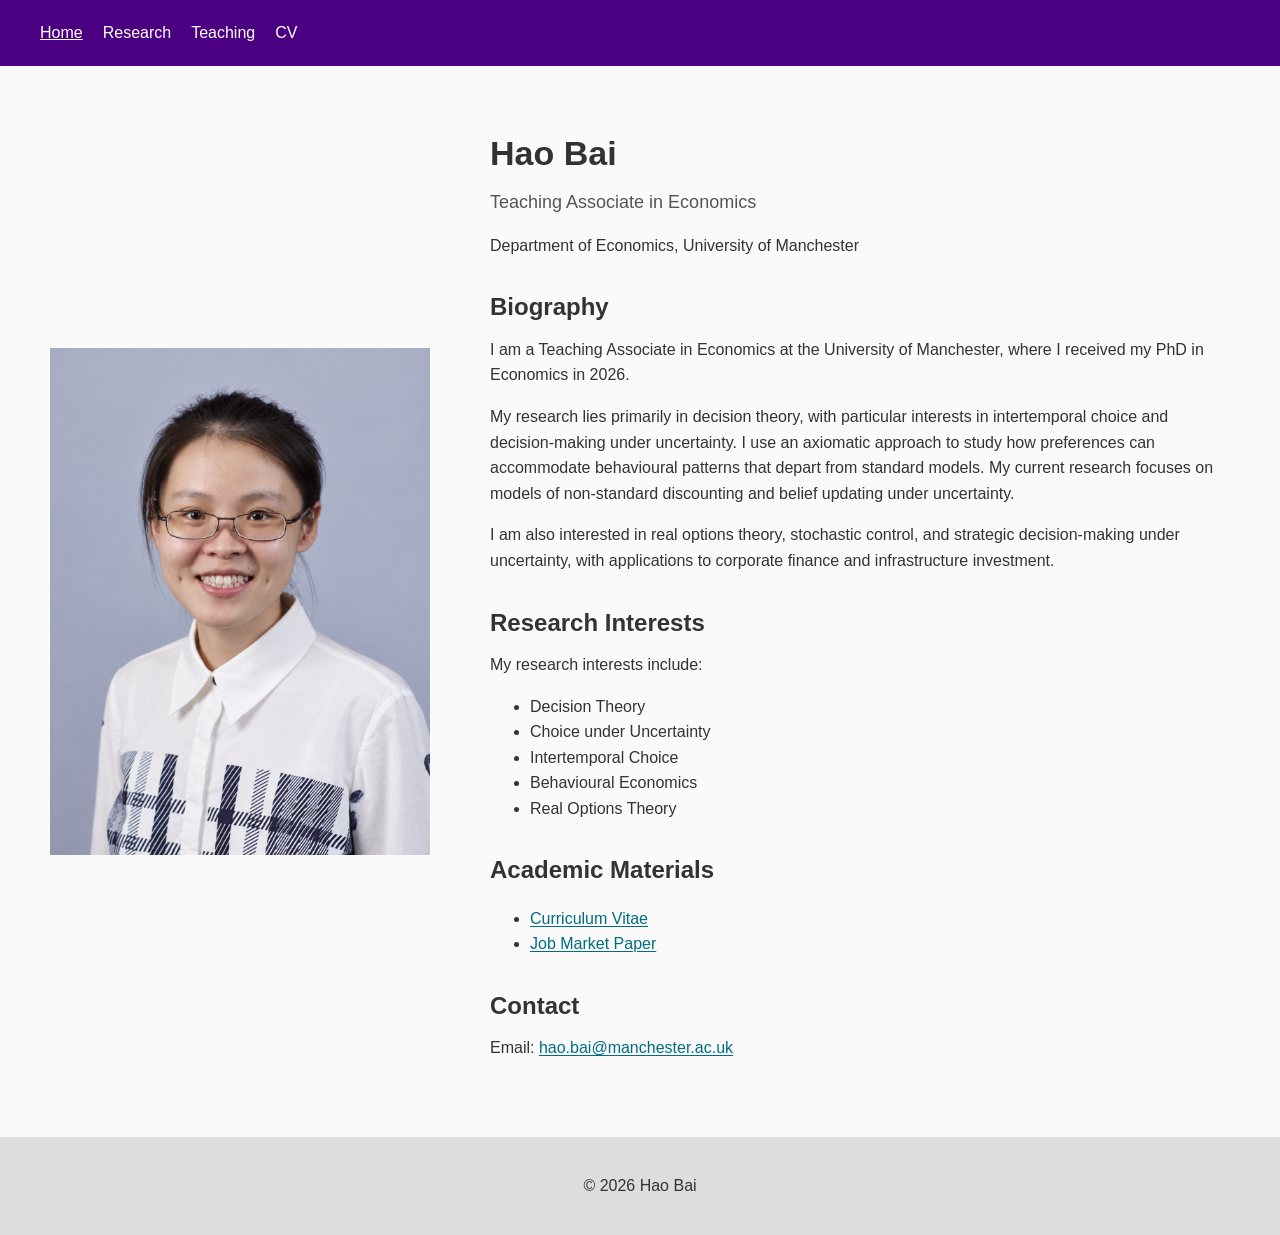
<file: index.html>
<!DOCTYPE html>
<html lang="en">

<head>
    <meta charset="UTF-8">
    <meta name="viewport" content="width=device-width, initial-scale=1.0">
    <title>Hao Bai | Teaching Associate in Economics</title>
    <link rel="stylesheet" href="style.css">
</head>

<body>

    <!-- Navigation -->
    <nav>
        <ul>
            <li><a href="index.html" class="active">Home</a></li>
            <li><a href="research.html">Research</a></li>
            <li><a href="teaching.html">Teaching</a></li>
            <li><a href="hao.bai-curriculum-vitae.pdf" target="_blank">CV</a></li>
        </ul>
    </nav>


    <!-- Main Profile Section -->
    <main class="profile-container">

        <!-- Left side: photo -->
        <div class="profile-left">
            <img src="hao.bai-photo.png" alt="Hao Bai" class="profile-photo">
        </div>


        <!-- Right side: profile information -->
        <div class="profile-right">

            <h1>Hao Bai</h1>

            <p class="job-title">
                Teaching Associate in Economics
            </p>

            <p class="affiliation">
                Department of Economics, University of Manchester
            </p>


            <!-- Biography -->
<h2>Biography</h2>

<p>
    I am a Teaching Associate in Economics at the University of Manchester,
    where I received my PhD in Economics in 2026.
</p>

<p>
    My research lies primarily in decision theory, with particular interests
    in intertemporal choice and decision-making under uncertainty. I use an
    axiomatic approach to study how preferences can accommodate behavioural
    patterns that depart from standard models. My current research focuses on
    models of non-standard discounting and belief updating under uncertainty.
</p>

<p>
    I am also interested in real options theory, stochastic control, and
    strategic decision-making under uncertainty, with applications to corporate finance and infrastructure investment.
</p>


            <!-- Research Interests -->
            <h2>Research Interests</h2>

            <p>
                My research interests include:
            </p>

            <ul class="research-list">
                <li>Decision Theory</li>
                <li>Choice under Uncertainty</li>
                <li>Intertemporal Choice</li>
                <li>Behavioural Economics</li>
                <li>Real Options Theory</li>
            </ul>


            <!-- Academic Links -->
            <h2>Academic Materials</h2>

            <ul class="profile-links">
                <li>
                    <a href="hao.bai-curriculum-vitae.pdf" target="_blank">
                        Curriculum Vitae
                    </a>
                </li>

                <li>
                    <a href="hao.bai-job-market-paper.pdf" target="_blank">
                        Job Market Paper
                    </a>
                </li>
            </ul>


            <!-- Contact -->
            <h2>Contact</h2>

            <p>
                Email:
                <a href="mailto:hao.bai@manchester.ac.uk">
                    hao.bai@manchester.ac.uk
                </a>
            </p>

        </div>

    </main>


    <!-- Footer -->
    <footer>
        <p>© 2026 Hao Bai</p>
    </footer>

</body>

</html>
</file>
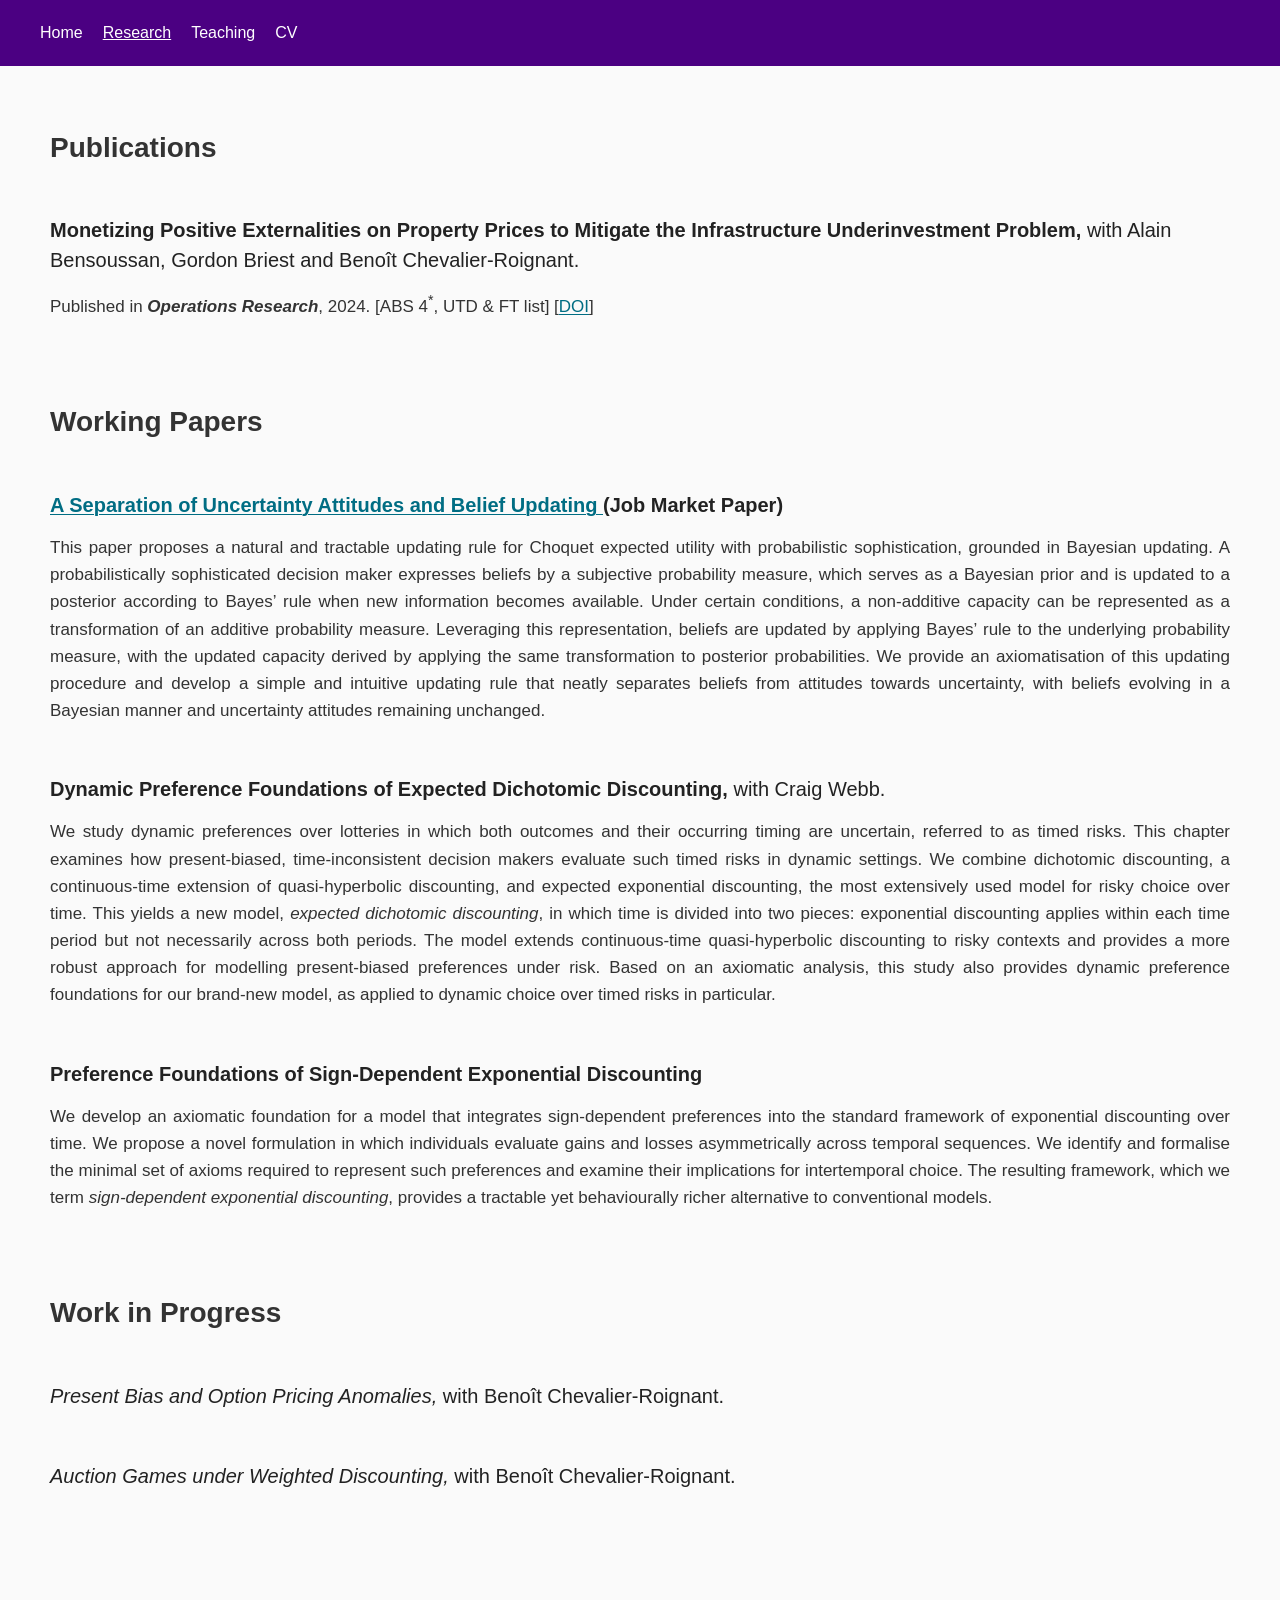
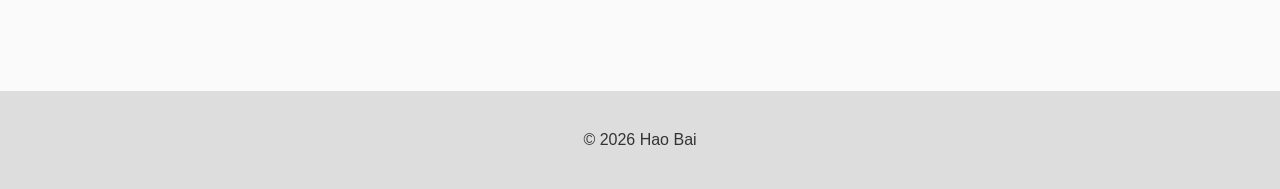
<file: research.html>
<!DOCTYPE html>
<html lang="en">

<head>
    <meta charset="UTF-8">
    <meta name="viewport" content="width=device-width, initial-scale=1.0">

    <title>Research | Hao Bai</title>

    <link rel="stylesheet" href="style.css">
</head>

<body>

    <!-- ========================================
         Navigation
         ======================================== -->

    <nav>
        <ul>
            <li>
                <a href="index.html">Home</a>
            </li>

            <li>
                <a href="research.html" class="active">Research</a>
            </li>

            <li>
                <a href="teaching.html">Teaching</a>
            </li>

            <li>
                <a href="hao.bai-curriculum-vitae.pdf" target="_blank">CV</a>
            </li>
        </ul>
    </nav>


    <!-- ========================================
         Research Page
         ======================================== -->

    <main class="research-container">


        <!-- ========================================
             Publications
             ======================================== -->

        <section class="research-section">

            <h1>Publications</h1>

            <article class="research-paper">

                <h2 class="paper-title">
                    Monetizing Positive Externalities on Property Prices to Mitigate the Infrastructure Underinvestment Problem,
                    <span class="coauthor">
                        with Alain Bensoussan, Gordon Briest and Benoît Chevalier-Roignant.
                    </span>
                </h2>

                <p class="publication-details">
                    Published in <strong><em>Operations Research</em></strong>, 2024.
                    [ABS 4<sup>*</sup>, UTD &amp; FT list]
                    [<a href="https://doi.org/10.1287/opre.2023.0075"
                        target="_blank"
                        rel="noopener noreferrer">DOI</a>]
                </p>

            </article>

        </section>


        <!-- ========================================
             Working Papers
             ======================================== -->

        <section class="research-section">

            <h1>Working Papers</h1>


            <!-- Paper 1 -->

            <article class="research-paper">

                <h2>
    <a href="hao.bai-job-market-paper.pdf" target="_blank">
        A Separation of Uncertainty Attitudes and Belief Updating
    </a>
    <span class="job-market-label">(Job Market Paper)</span>
</h2>

                <p class="paper-description">
                    This paper proposes a natural and tractable updating rule for
                    Choquet expected utility with probabilistic sophistication,
                    grounded in Bayesian updating. A probabilistically sophisticated
                    decision maker expresses beliefs by a subjective probability
                    measure, which serves as a Bayesian prior and is updated to a
                    posterior according to Bayes’ rule when new information becomes
                    available. Under certain conditions, a non-additive capacity can
                    be represented as a transformation of an additive probability
                    measure. Leveraging this representation, beliefs are updated by
                    applying Bayes’ rule to the underlying probability measure, with
                    the updated capacity derived by applying the same transformation
                    to posterior probabilities. We provide an axiomatisation of this
                    updating procedure and develop a simple and intuitive updating
                    rule that neatly separates beliefs from attitudes towards
                    uncertainty, with beliefs evolving in a Bayesian manner and
                    uncertainty attitudes remaining unchanged.
                </p>

            </article>


            <!-- Paper 2 -->

            <article class="research-paper">

                <h2 class="paper-title">
                    Dynamic Preference Foundations of Expected Dichotomic Discounting,
                    <span class="coauthor">with Craig Webb.</span>
                </h2>

                <p class="paper-description">
                    We study dynamic preferences over lotteries in which both outcomes
                    and their occurring timing are uncertain, referred to as timed
                    risks. This chapter examines how present-biased, time-inconsistent
                    decision makers evaluate such timed risks in dynamic settings.
                    We combine dichotomic discounting, a continuous-time extension of
                    quasi-hyperbolic discounting, and expected exponential discounting,
                    the most extensively used model for risky choice over time. This
                    yields a new model, <em>expected dichotomic discounting</em>, in which time
                    is divided into two pieces: exponential discounting applies within
                    each time period but not necessarily across both periods. The model
                    extends continuous-time quasi-hyperbolic discounting to risky
                    contexts and provides a more robust approach for modelling
                    present-biased preferences under risk. Based on an axiomatic
                    analysis, this study also provides dynamic preference foundations
                    for our brand-new model, as applied to dynamic choice over timed
                    risks in particular.
                </p>

            </article>


            <!-- Paper 3 -->

            <article class="research-paper">

                <h2 class="paper-title">
                    Preference Foundations of Sign-Dependent Exponential Discounting
                </h2>

                <p class="paper-description">
                    We develop an axiomatic foundation for a model that integrates
                    sign-dependent preferences into the standard framework of
                    exponential discounting over time. We propose a novel formulation
                    in which individuals evaluate gains and losses asymmetrically
                    across temporal sequences. We identify and formalise the minimal
                    set of axioms required to represent such preferences and examine
                    their implications for intertemporal choice. The resulting
                    framework, which we term
                    <em>sign-dependent exponential discounting</em>, provides a
                    tractable yet behaviourally richer alternative to conventional
                    models.
                </p>

            </article>

        </section>


        <!-- ========================================
             Work in Progress
             ======================================== -->

        <section class="research-section">

            <h1>Work in Progress</h1>


            <!-- Project 1 -->

            <article class="research-paper">

                <h2 class="work-in-progress-title">
                    <em>Present Bias and Option Pricing Anomalies,</em>
                    <span class="coauthor">with Benoît Chevalier-Roignant.</span>
                </h2>

            </article>


            <!-- Project 2 -->

            <article class="research-paper">

                <h2 class="work-in-progress-title">
                    <em>Auction Games under Weighted Discounting,</em>
                    <span class="coauthor">with Benoît Chevalier-Roignant.</span>
                </h2>

            </article>

        </section>


    </main>


    <!-- ========================================
         Footer
         ======================================== -->

    <footer>
        <p>© 2026 Hao Bai</p>
    </footer>

</body>

</html>
</file>
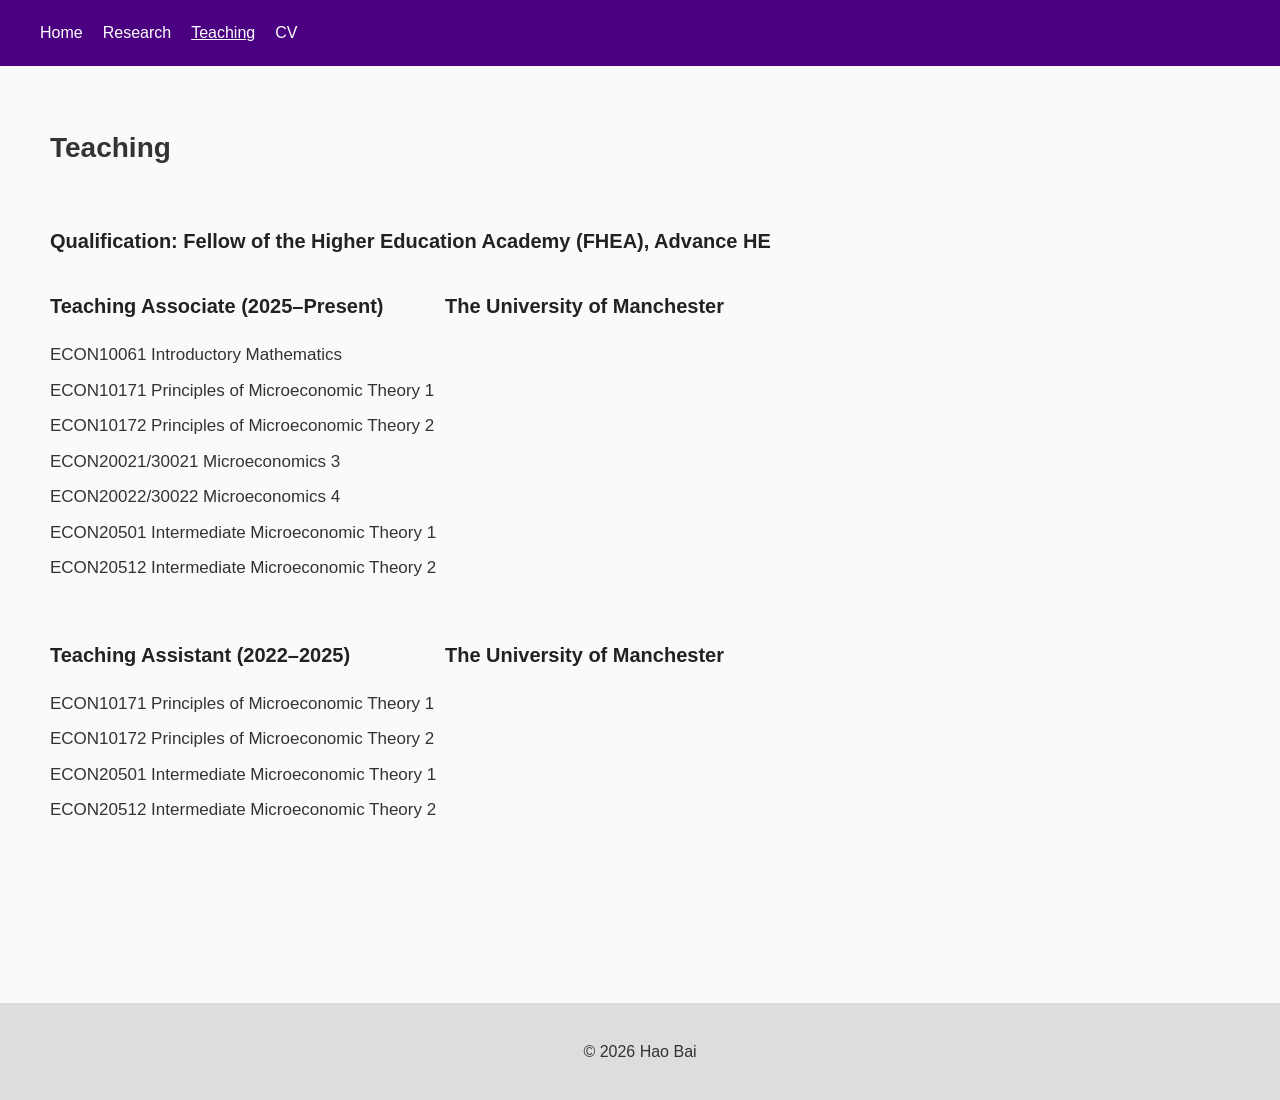
<file: teaching.html>
<!DOCTYPE html>
<html lang="en">

<head>
    <meta charset="UTF-8">
    <meta name="viewport" content="width=device-width, initial-scale=1.0">
    <title>Teaching | Hao Bai</title>
    <link rel="stylesheet" href="style.css">
</head>

<body>

    <!-- Navigation -->
    <nav>
        <ul>
            <li><a href="index.html">Home</a></li>
            <li><a href="research.html">Research</a></li>
            <li><a href="teaching.html" class="active">Teaching</a></li>
            <li><a href="hao.bai-curriculum-vitae.pdf" target="_blank">CV</a></li>
        </ul>
    </nav>
    

    <!-- Teaching Page -->
    <main class="teaching-container">

        <h1 class="teaching-title">Teaching</h1>


        <!-- Qualification -->
<div class="teaching-qualification">
    Qualification: Fellow of the Higher Education Academy (FHEA), Advance HE
</div>
        
        <!-- Teaching Associate -->
        <section class="teaching-entry">

            <div class="teaching-heading">

                <div class="teaching-position">
                    Teaching Associate (2025–Present)
                </div>

                <div class="teaching-institution">
                    The University of Manchester
                </div>

            </div>


            <div class="teaching-courses">

                <p>ECON10061 Introductory Mathematics</p>

                <p>ECON10171 Principles of Microeconomic Theory 1</p>

                <p>ECON10172 Principles of Microeconomic Theory 2</p>

                <p>ECON20021/30021 Microeconomics 3</p>

                <p>ECON20022/30022 Microeconomics 4</p>

                <p>ECON20501 Intermediate Microeconomic Theory 1</p>

                <p>ECON20512 Intermediate Microeconomic Theory 2</p>

            </div>

        </section>


        <!-- Teaching Assistant -->
        <section class="teaching-entry">

            <div class="teaching-heading">

                <div class="teaching-position">
                    Teaching Assistant (2022–2025)
                </div>

                <div class="teaching-institution">
                    The University of Manchester
                </div>

            </div>


            <div class="teaching-courses">

                <p>ECON10171 Principles of Microeconomic Theory 1</p>

                <p>ECON10172 Principles of Microeconomic Theory 2</p>

                <p>ECON20501 Intermediate Microeconomic Theory 1</p>

                <p>ECON20512 Intermediate Microeconomic Theory 2</p>

            </div>

        </section>

    </main>


    <!-- Footer -->
    <footer>
        <p>© 2026 Hao Bai</p>
    </footer>

</body>

</html>
</file>
<file: style.css>
/* =========================================================
   GENERAL
   ========================================================= */

body {
    font-family: "Segoe UI", sans-serif;
    margin: 0;
    padding: 0;
    line-height: 1.6;
    background: #fafafa;
    color: #333;
}


/* =========================================================
   NAVIGATION
   ========================================================= */

nav {
    background: #4B0082;
    padding: 10px 20px;
}

nav ul {
    list-style: none;
    display: flex;
    gap: 20px;

    margin: 0;
    padding: 10px 20px;
}

nav ul li a {
    color: white;
    text-decoration: none;
    font-weight: 500;
}

nav ul li a.active {
    text-decoration: underline;
}


/* =========================================================
   FOOTER
   ========================================================= */

footer {
    text-align: center;
    padding: 20px;
    background: #ddd;
    margin-top: 40px;
}



/* =========================================================
   HOME PAGE
   ========================================================= */

.profile-container {
    max-width: 1200px;
    margin: 60px auto;
    padding: 0 50px;

    display: flex;
    flex-direction: row;
    align-items: flex-start;
    gap: 60px;
}


/* Left: Photo */

.profile-left {
    width: 380px;
    flex-shrink: 0;
    align-self: center;
}

.profile-photo {
    width: 100%;
    height: auto;
    display: block;
    margin: 0;
}


/* Right: Text */

.profile-right {
    flex: 1;
    min-width: 0;
}

.profile-right h1 {
    margin-top: 0;
    margin-bottom: 5px;
    font-size: 34px;
}

.job-title {
    margin-top: 0;
    margin-bottom: 35px;
    font-size: 18px;
    color: #555;
}

.profile-right h2 {
    margin-top: 30px;
    margin-bottom: 10px;
}

.profile-right p {
    margin-top: 8px;
    margin-bottom: 16px;
}

/* Home page links */

.profile-right a {
    color: #006d83;
    text-decoration: underline;
    text-underline-offset: 2px;
}

.profile-right a:hover {
    color: #004c5c;
}


/* =========================================================
   RESEARCH PAGE
   ========================================================= */

.research-container {
    max-width: 1200px;
    margin: 0 auto;
    padding: 60px 50px 80px 50px;
}


/* Research sections */

.research-section {
    width: 100%;
    max-width: none;

    margin: 0 0 80px 0;
    padding: 0;
}


/* Research section headings */

.research-section h1 {
    font-size: 28px;
    font-weight: 600;
    color: #333;

    margin-top: 0;
    margin-bottom: 45px;
}


/* Individual paper */

.research-paper {
    width: 100%;
    max-width: none;

    margin: 0 0 50px 0;
    padding: 0;
}


/* Paper title */

.research-paper h2 {
    font-size: 20px;
    font-weight: 600;
    line-height: 1.5;

    margin-top: 0;
    margin-bottom: 14px;
}


/* Linked paper titles */

.research-paper h2 a {
    color: #006d83;

    text-decoration: underline;
    text-decoration-thickness: 1px;
    text-underline-offset: 2px;
}

.research-paper h2 a:hover {
    color: #004c5c;
}


/* Non-linked paper titles */

.paper-title {
    color: #222;
}


/* Paper descriptions */

.paper-description {
    font-size: 17px;
    line-height: 1.6;
    color: #333;

    text-align: justify;

    margin: 0;
}

/* Publication details */

.publication-details {
    font-size: 17px;
    line-height: 1.6;
    color: #333;
    margin: 5px 0 0 0;
}

.publication-details a {
    color: #006d83;
    text-decoration: underline;
    text-underline-offset: 2px;
}

.publication-details a:hover {
    color: #004c5c;
}

.coauthor {
    font-weight: normal;
}

/* Work in Progress titles */

.work-in-progress-title {
    font-size: 20px;
    font-weight: normal !important;
    line-height: 1.5;
    color: #222;

    margin-top: 0;
    margin-bottom: 14px;
}

.work-in-progress-title em {
    font-style: italic;
    font-weight: normal;
}

.coauthor {
    font-style: normal;
    font-weight: normal;
}

.job-market-label {
    color: #222;
    text-decoration: none;
}

/* =========================================================
   TEACHING PAGE
   ========================================================= */

.teaching-container {
    max-width: 1200px;
    margin: 0 auto;
    padding: 60px 50px 80px 50px;
}


/* Teaching page title */

.teaching-title {
    font-size: 28px;
    font-weight: 600;
    color: #333;

    margin: 0 0 55px 0;
}


/* Each teaching position */

.teaching-entry {
    width: 100%;
    max-width: none;

    margin: 0 0 60px 0;
    padding: 0;
}


/* Position and university row */

.teaching-heading {
    display: grid;

    grid-template-columns: 350px 1fr;
    column-gap: 45px;

    align-items: baseline;

    margin-bottom: 22px;
}


/* Position */

.teaching-position {
    font-size: 20px;
    font-weight: 600;
    line-height: 1.4;

    color: #222;
}


/* University */

.teaching-institution {
    font-size: 20px;
    font-weight: 600;
    line-height: 1.4;

    color: #222;
}


/* Course list */

.teaching-courses {
    margin: 0;
    padding: 0;
}

.teaching-courses p {
    font-size: 17px;
    font-weight: normal;
    line-height: 1.5;

    color: #333;

    margin: 0 0 10px 0;
    padding: 0;
}

/* Qualification */

.teaching-qualification {
    font-size: 20px;
    font-weight: 600;
    color: #222;

    margin-top: 0;
    margin-bottom: 35px;
}


/* =========================================================
   MOBILE
   ========================================================= */

@media (max-width: 800px) {

    /* Navigation */

    nav ul {
        gap: 15px;
        padding: 8px 5px;
    }


    /* Home */

    .profile-container {
        flex-direction: column;

        margin: 30px auto;
        padding: 0 25px;

        gap: 30px;
    }

    .profile-left {
        width: 100%;
    }

    .profile-photo {
        width: 100%;
        max-width: 400px;
        margin: 0 auto;
    }

    .profile-right {
        width: 100%;
    }


    /* Research */

    .research-container {
        padding: 40px 25px 60px 25px;
    }

    .research-section {
        margin-bottom: 60px;
    }

    .research-section h1 {
        font-size: 26px;
        margin-bottom: 35px;
    }

    .research-paper {
        margin-bottom: 40px;
    }

    .research-paper h2 {
        font-size: 19px;
    }

    .paper-description {
        font-size: 16px;
        text-align: left;
    }


    /* Teaching */

    .teaching-container {
        padding: 40px 25px 60px 25px;
    }

    .teaching-title {
        font-size: 26px;
        margin-bottom: 40px;
    }

    .teaching-heading {
        display: block;
        margin-bottom: 20px;
    }

    .teaching-position,
    .teaching-institution {
        font-size: 18px;
    }

    .teaching-institution {
        margin-top: 6px;
    }

    .teaching-courses p {
        font-size: 16px;
    }

    .teaching-entry {
        margin-bottom: 50px;
    }

}
</file>
